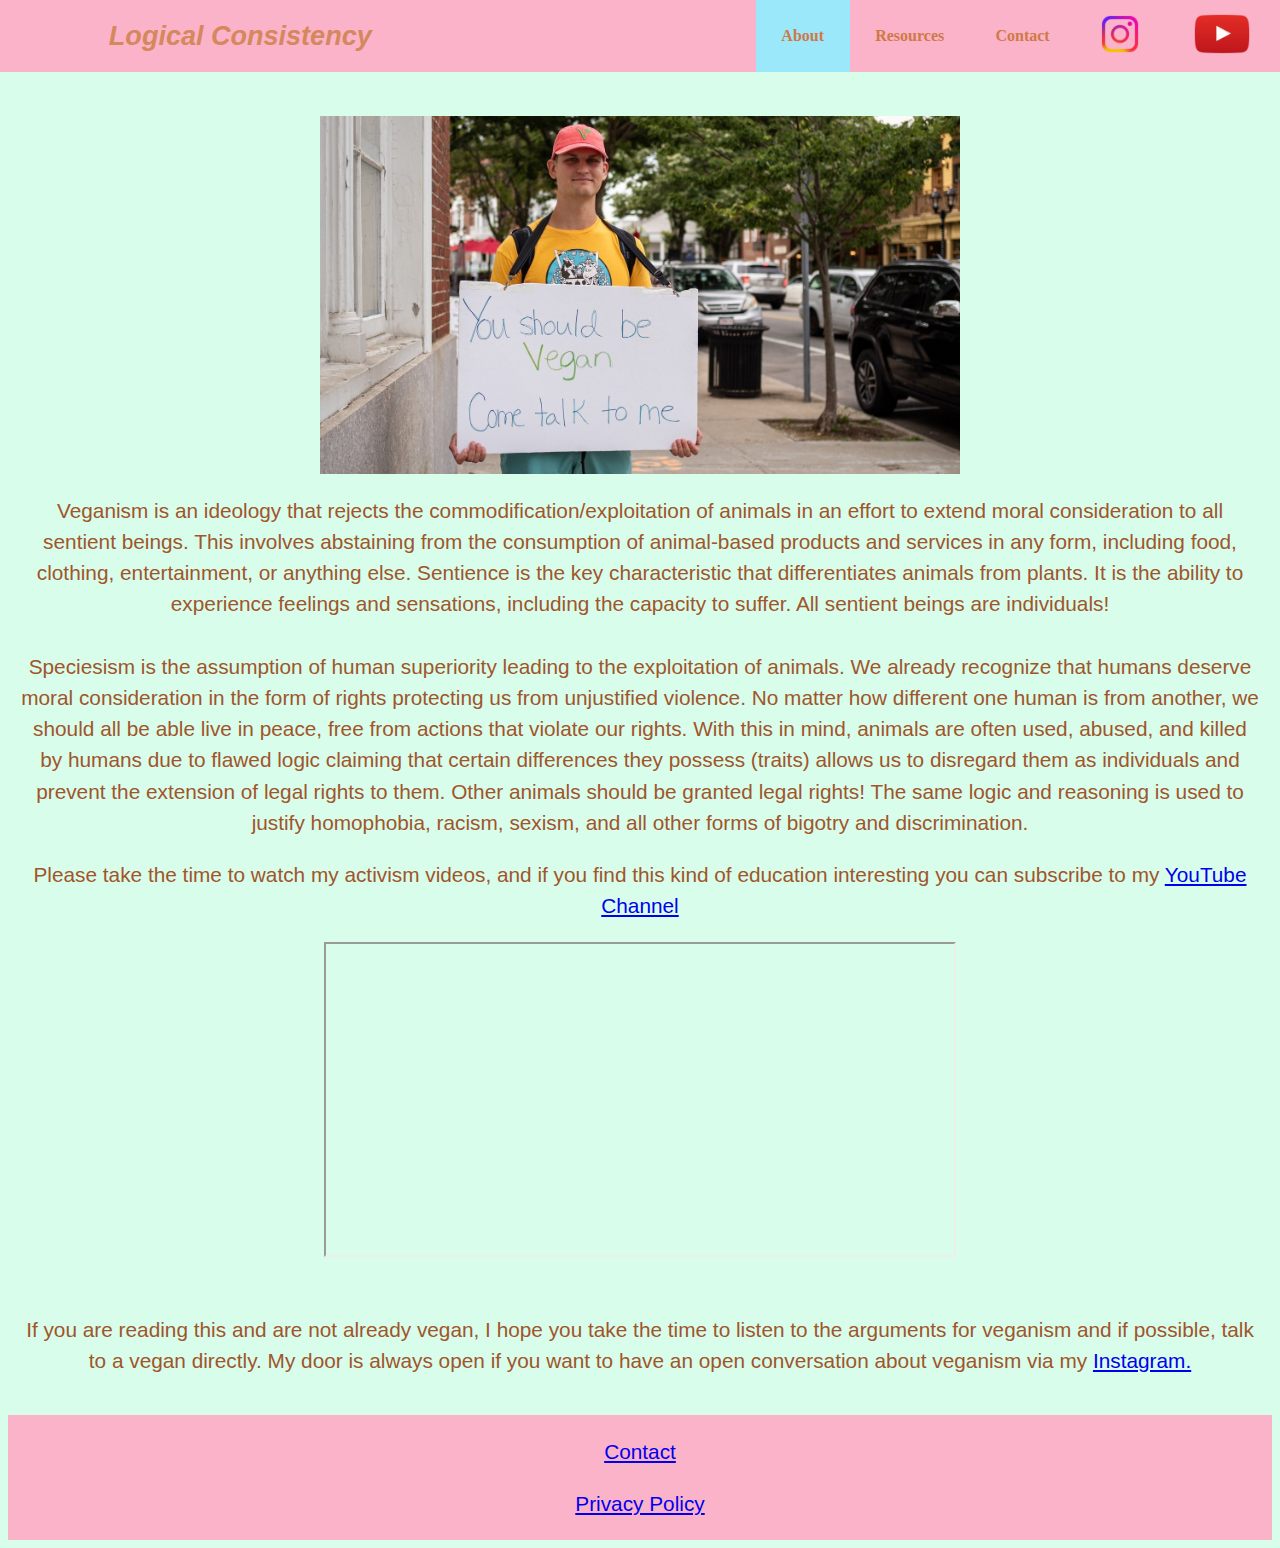
<file: index.html>
<!DOCTYPE html>
<html lang="en">
<head>
    <meta charset="UTF-8">
    <meta name="viewport" content="width=device-width, initial-scale=1.0">
    <title>Document</title>
    <link rel="stylesheet" href="style.css">
</head>

<body>
    
    <nav class="navigation-bar"> 
    <ul class="navbar-items">
        <li class="navbar-logo"><a class="navbar-logo" href="index.html"><em>Logical Consistency</em></a></li>
        <li><a class="active" href="index.html">About</a></li>
        <li><a href="resources.html">Resources</a></li>
        <li><a href="./contact.html">Contact</a></li>
        <li><a href="https://www.instagram.com/logicalconsistency/" rel="noopener noreferrer" target="_blank">
            <img class="igicon" src="./images/ig logo.png"></a></li>  

        <li><a href="https://www.youtube.com/channel/UCzKYjA-LNWyDSxvTE6yQRpw" rel="noopener noreferrer" 
            target="_blank"><img class="yticon" src="./images/youtube icon.png"></a></li>  
    </nav>

    <br><br>

    <img class="Brandon" src="./images/Brandon.3.jpg">

    <p>Veganism is an ideology that rejects the commodification/exploitation of animals in an effort to 
        extend moral consideration to all sentient beings. This involves abstaining from the consumption of 
        animal-based products and services in any form, including food, clothing, entertainment, or anything 
        else. Sentience is the key characteristic that differentiates animals from plants. It is the ability
         to experience feelings and sensations, including the capacity to suffer. All sentient beings are
          individuals!<br><br>

          Speciesism is the assumption of human superiority leading to the exploitation of 
          animals. We already recognize that humans deserve moral consideration in the form of rights 
          protecting us from unjustified violence. No matter how different one human is from another,
           we should all be able live in peace, free from actions that violate our rights. With this in mind, 
           animals are often used, abused, and killed by humans due to flawed logic claiming that certain 
           differences they possess (traits) allows us to disregard them as individuals and prevent the
            extension of legal rights to them. Other animals should be granted legal rights!
             The same logic and reasoning is used to justify homophobia, racism, sexism,
              and all other forms of bigotry and discrimination.</p>
          
          <p>Please take the time to watch my activism videos, and if you find this kind of 
            education interesting you can subscribe to my
             <a href="https://www.youtube.com/@logicalconsistency/videos" target="_blank" 
             rel="noopener noreferrer">YouTube Channel</a></p>
                
                <iframe width="420" height="315"
          src="https://www.youtube.com/embed/Qv1TPrLk86w?autoplay=1&mute=1">
          </iframe><br><br>
        <p>If you are reading this and are not already vegan, I hope you take the time to listen 
            to the arguments for veganism and if possible, talk to a vegan directly.
             My door is always open if you want to have an open conversation about veganism via my 
             <a href="https://www.instagram.com/logicalconsistency/" target="_blank" 
             rel="noopener noreferrer">Instagram.</a></p><br>  

<footer>
     <p><a href="./contact.html">Contact</a></p>
            <p><a href="./privacy policy.html">Privacy Policy</a></p> 
 </footer>
    
</body>
</html>
</file>
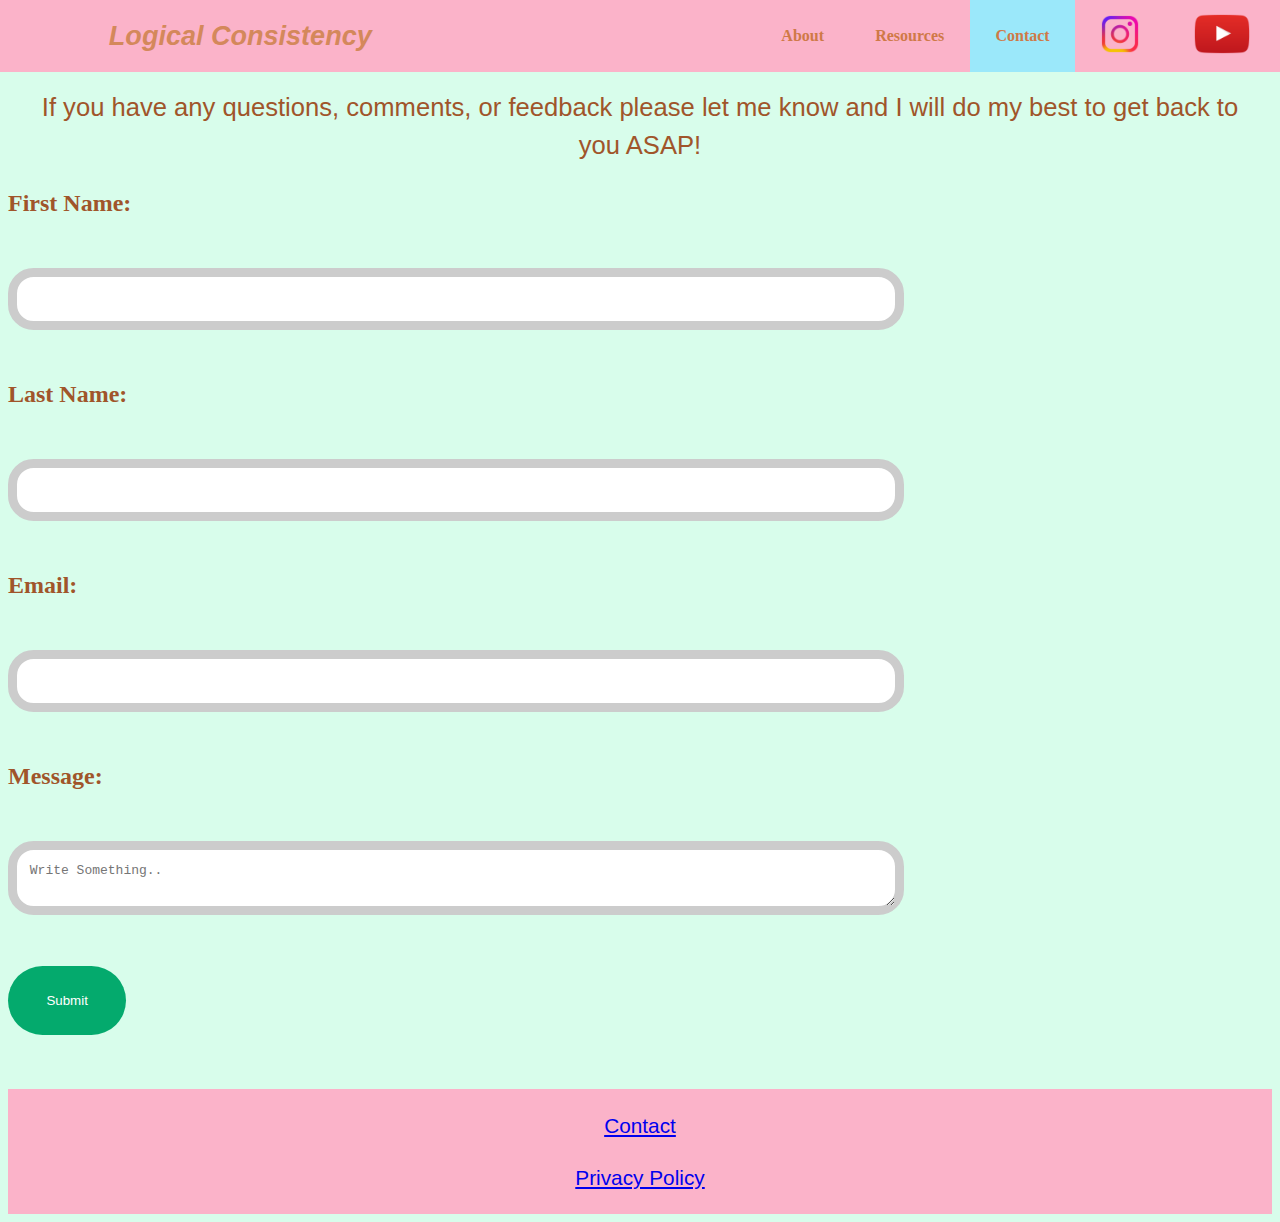
<file: contact.html>
<!DOCTYPE html>
<html lang="en">
<head>
    <meta charset="UTF-8">
    <meta name="viewport" content="width=device-width, initial-scale=1.0">
    <title>Document</title>
    <link rel="stylesheet" href="style.css">
</head>

<body>
    
    <nav class="navigation-bar"> 
    <ul class="navbar-items">
        <li class="navbar-logo"><a class="navbar-logo" href="index.html"><em>Logical Consistency</em></a></li>
        <li><a  href="index.html">About</a></li>
        <li><a href="resources.html">Resources</a></li>
        <li><a class="active" href="./contact.html">Contact</a></li>
        <li><a href="https://www.instagram.com/logicalconsistency/" rel="noopener noreferrer" target="_blank">
            <img class="igicon" src="./images/ig logo.png"></a></li>  

        <li><a href="https://www.youtube.com/channel/UCzKYjA-LNWyDSxvTE6yQRpw" rel="noopener noreferrer" 
            target="_blank"><img class="yticon" src="./images/youtube icon.png"></a></li>  
    </nav>
    
        <br><br><br>

<p class="contact">If you have any questions, comments, or feedback please let me know and 
    I will do my best to get back to you ASAP!</p>
    <div>
        <form>
            <label for="fname">First Name:</label><br>
            <input type="text" id="fname" name="fname">
            <label for="lname">Last Name:</label><br>
            <input for="lname" type="text" id="lname" name="lname">
            <label for="email">Email:</label><br>
            <input type="text" id="email" name="email">
            <label for="textarea">Message:</label>
            <textarea id="textarea" name="message" placeholder="Write Something.."></textarea>
            <button class="submit-button" type="submit">Submit</button>

        </form>
    </div>
    
    <br><br><br>

    <footer>
        <p><a href="./contact.html">Contact</a></p>
               <p><a href="./privacy policy.html">Privacy Policy</a></p>                
    </footer>
       
</body>
</html>
</file>
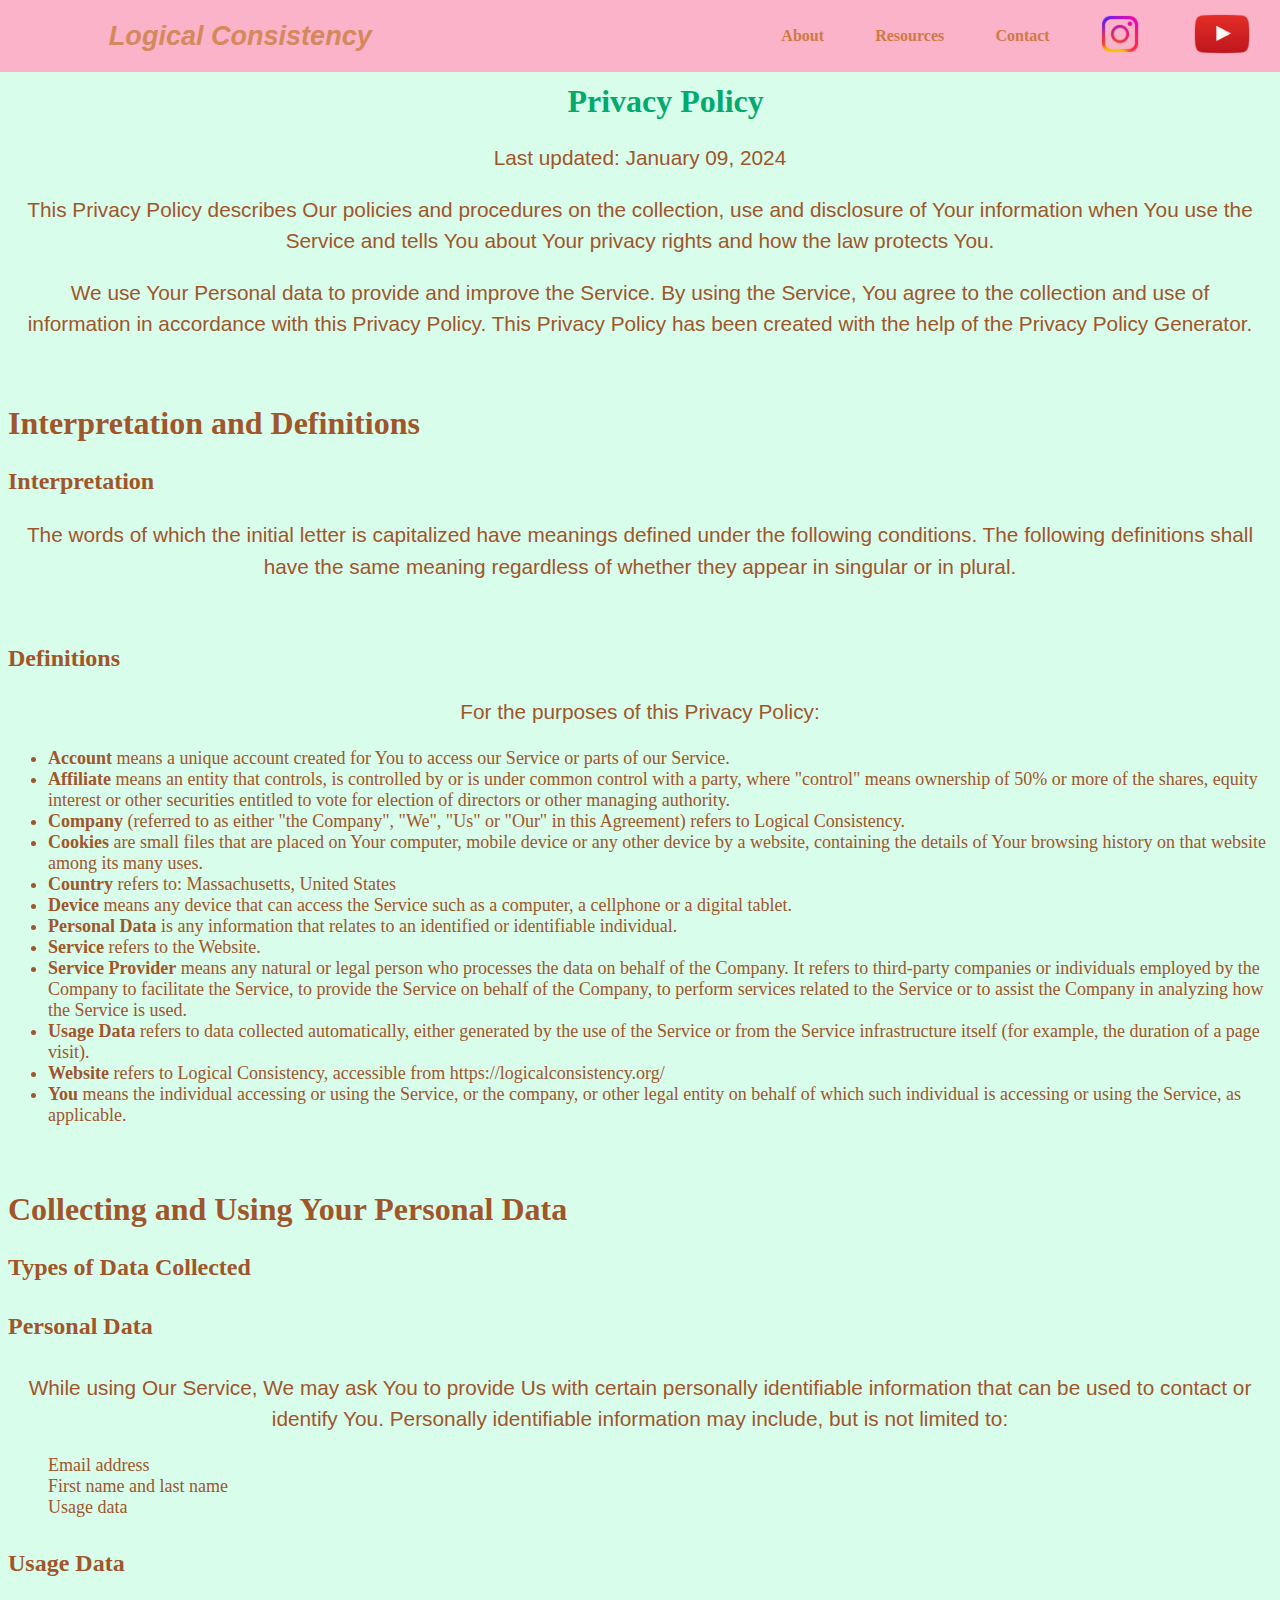
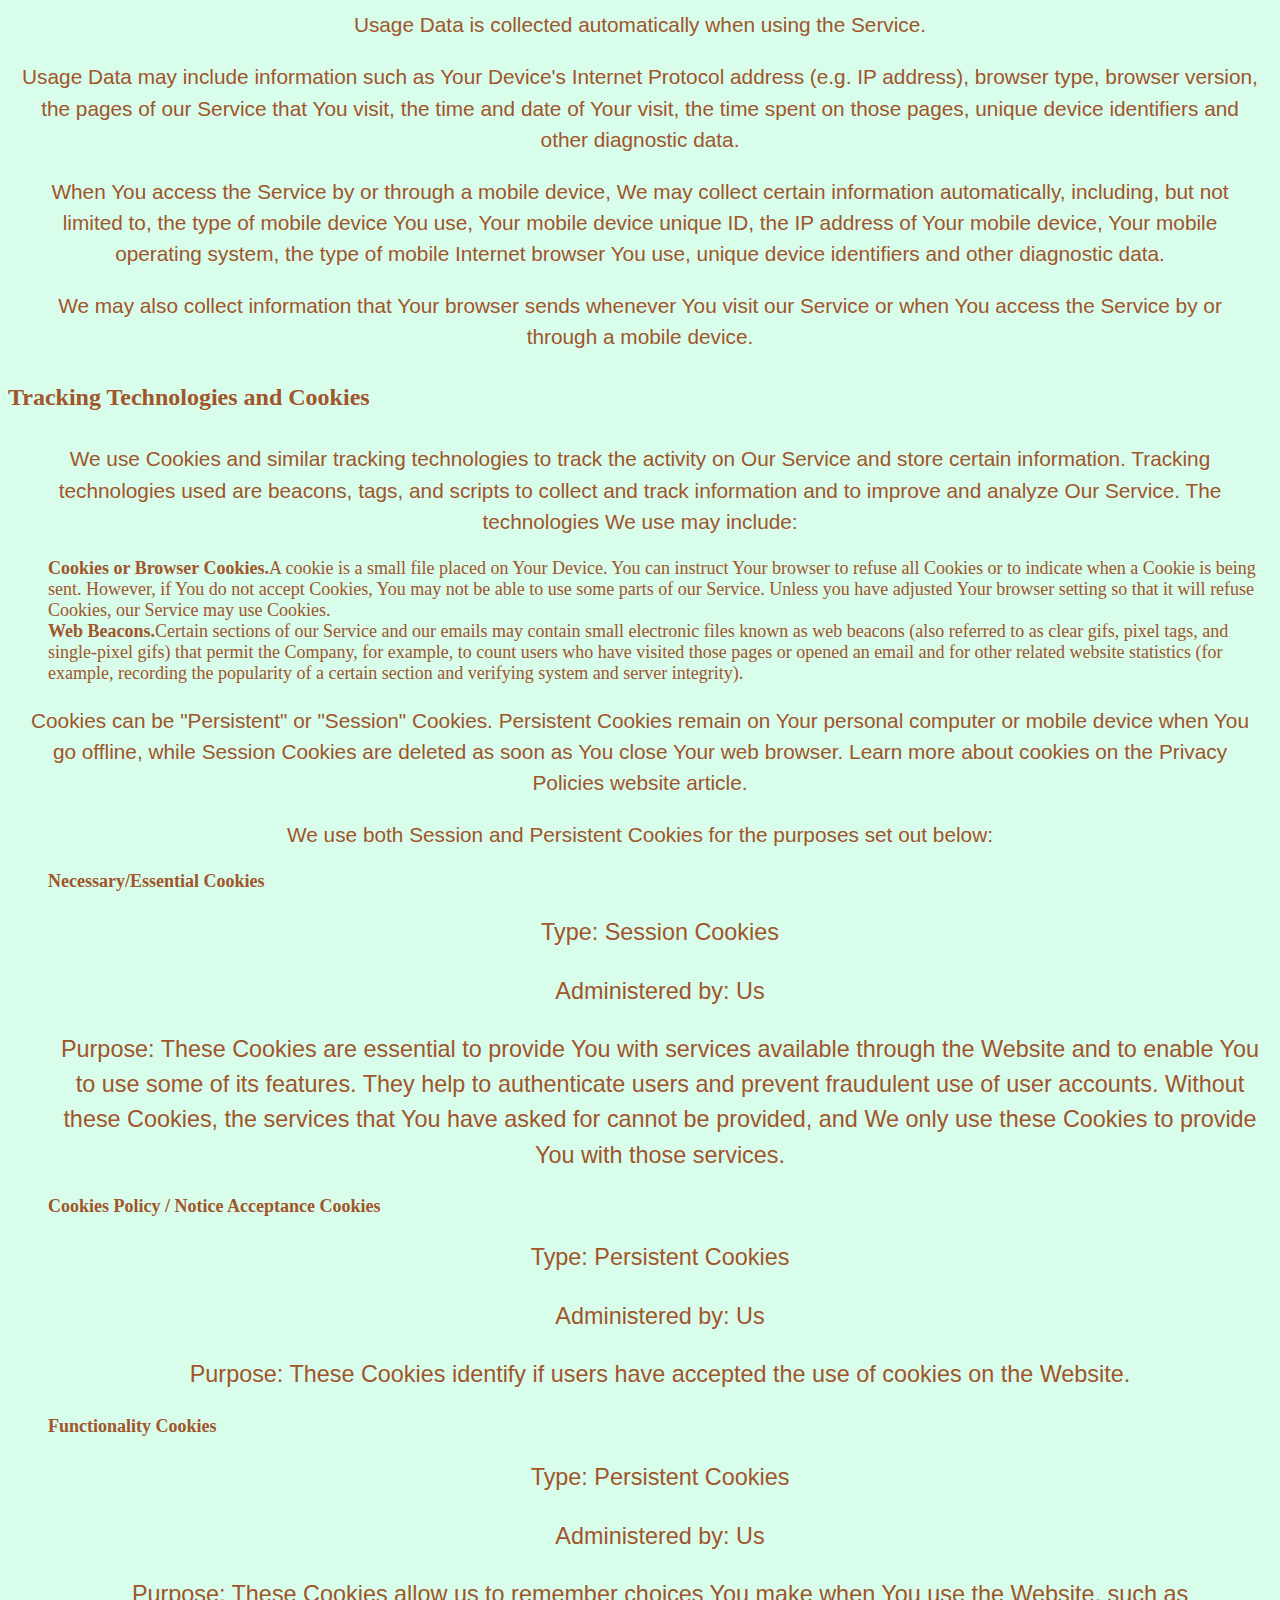
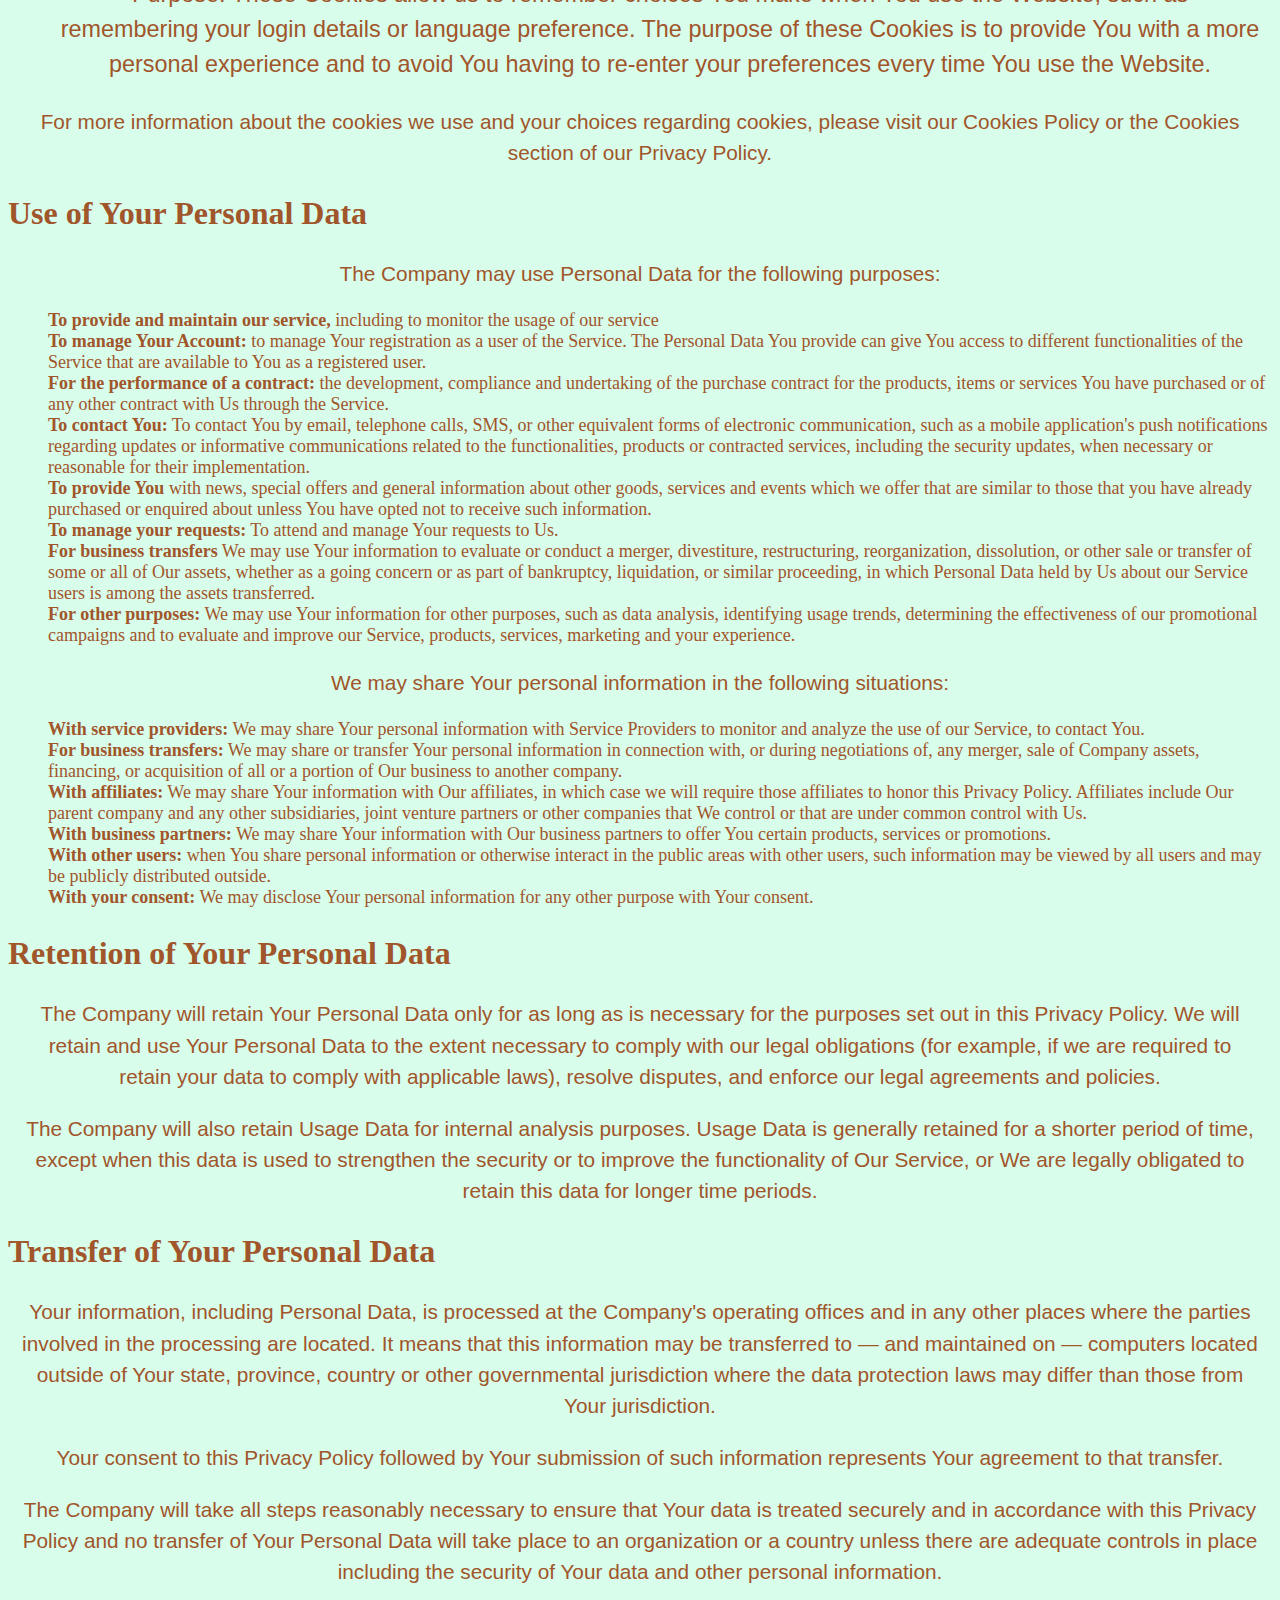
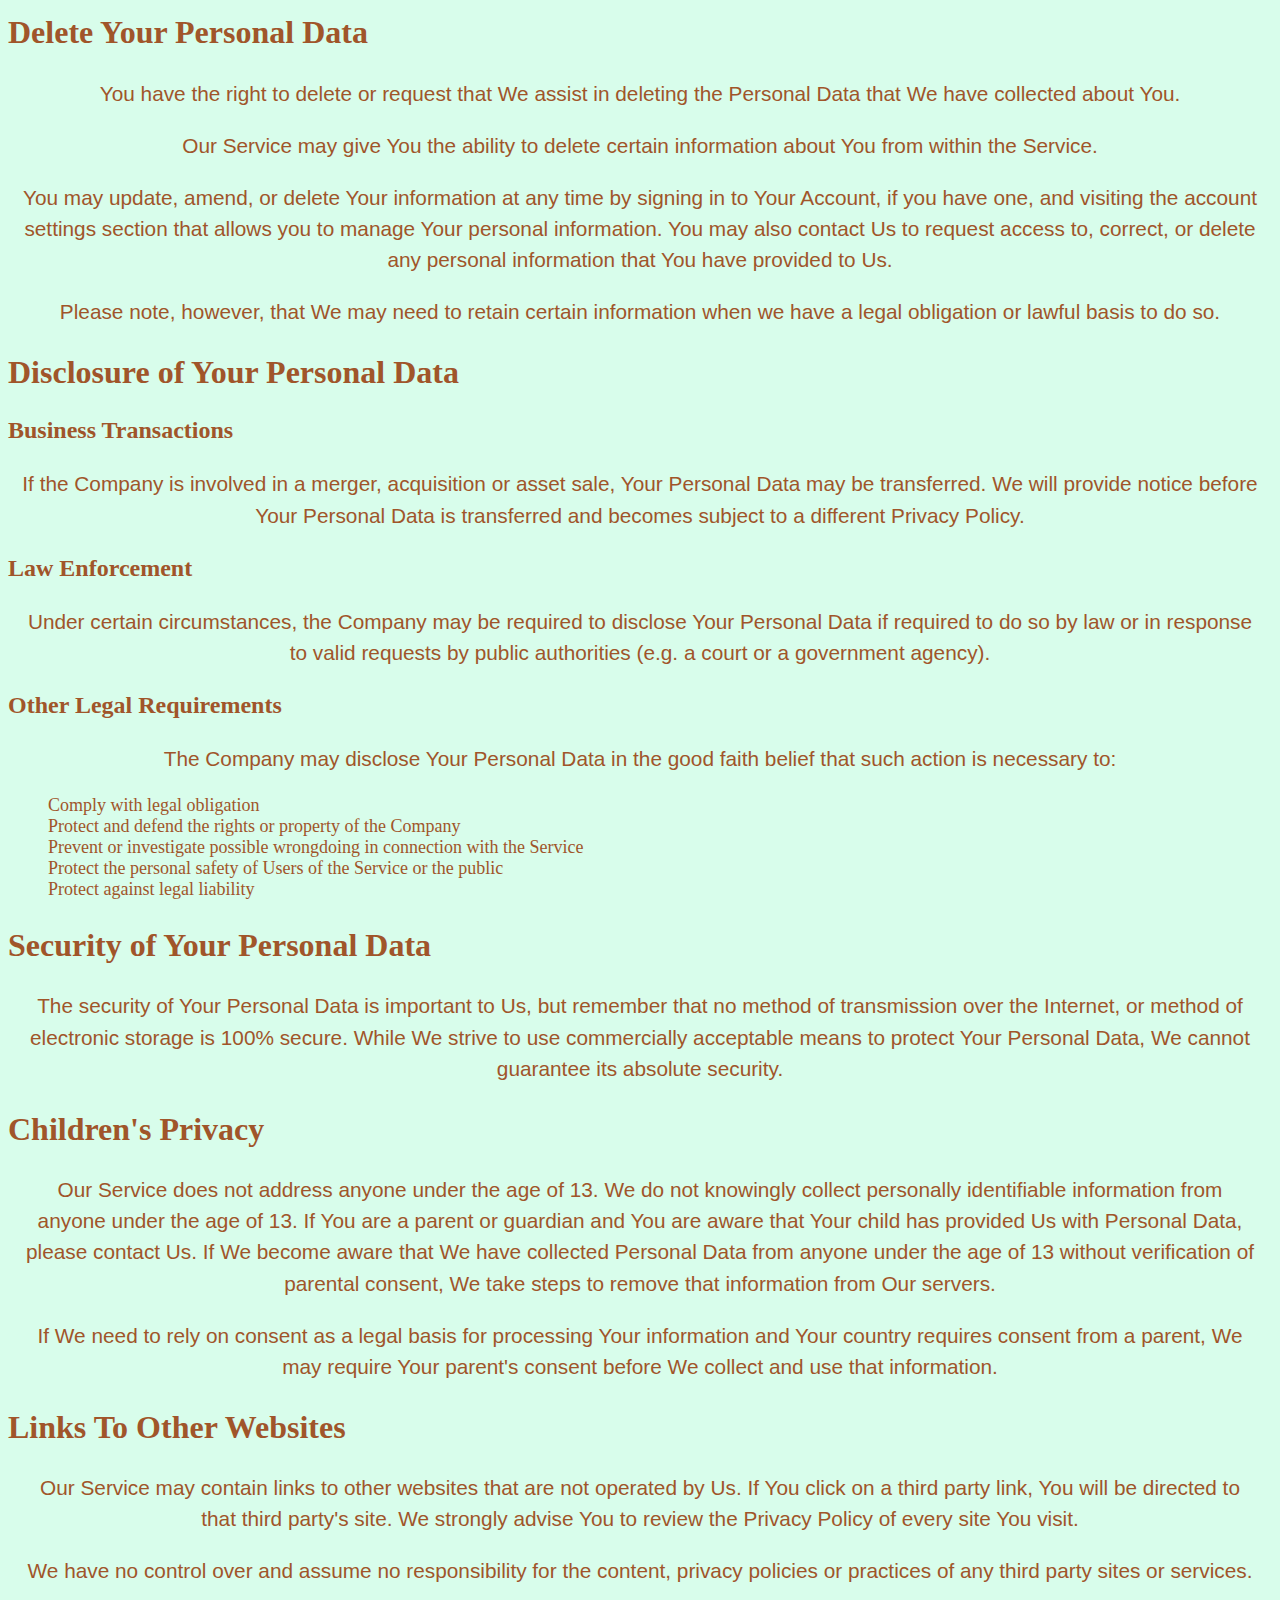
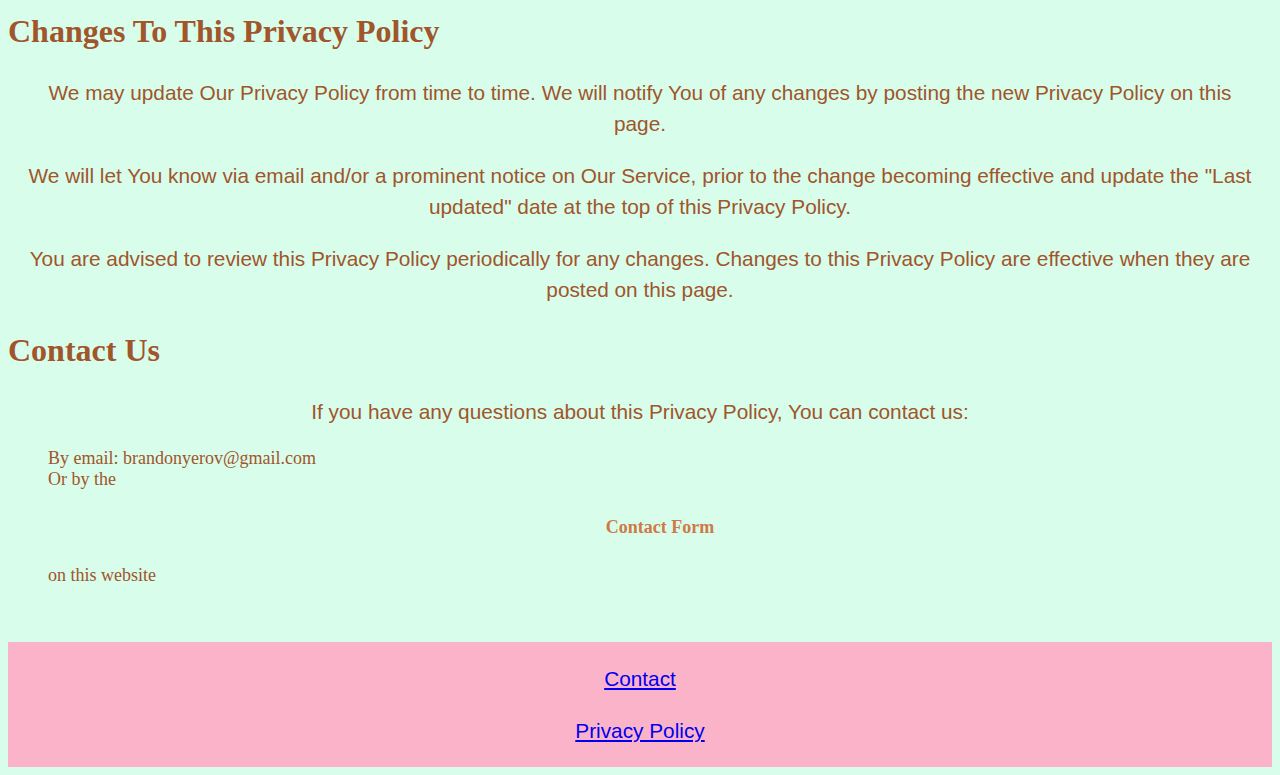
<file: privacy policy.html>
<!DOCTYPE html>
<html lang="en">
<head>
    <meta charset="UTF-8">
    <meta name="viewport" content="width=device-width, initial-scale=1.0">
    <title>Document</title>
    <link rel="stylesheet" href="style.css">
</head>

<body>
    
    <nav class="navigation-bar"> 
    <ul class="navbar-items">
        <li class="navbar-logo"><a class="navbar-logo" href="index.html"><em>Logical Consistency</em></a></li>
        <li><a href="index.html">About</a></li>
        <li><a href="resources.html">Resources</a></li>
        <li><a href="./contact.html">Contact</a></li>
        <li><a href="https://www.instagram.com/logicalconsistency/" rel="noopener noreferrer" target="_blank">
            <img class="igicon" src="./images/ig logo.png"></a></li>  

        <li><a href="https://www.youtube.com/channel/UCzKYjA-LNWyDSxvTE6yQRpw" rel="noopener noreferrer" 
            target="_blank"><img class="yticon" src="./images/youtube icon.png"></a></li>  
    </nav>

    <br><br><br>

<h1>Privacy Policy</h1>
<p>Last updated: January 09, 2024</p>

<p>This Privacy Policy describes Our policies and procedures on the collection, 
    use and disclosure of Your information when You use the Service and tells You 
    about Your privacy rights and how the law protects You.</p>

<p>We use Your Personal data to provide and improve the Service. 
    By using the Service, You agree to the collection and use of information in 
    accordance with this Privacy Policy. This Privacy Policy has been created 
    with the help of the Privacy Policy Generator.</p>
<br>
<h2>Interpretation and Definitions</h2>

<h3>Interpretation</h3>

    <p>The words of which the initial letter is capitalized have meanings 
        defined under the following conditions. The following definitions 
        shall have the same meaning regardless of whether they appear in 
        singular or in plural.</p><br>

<h3>Definitions</h3>
        
    <p>For the purposes of this Privacy Policy:
        <ul class="privacy-list">
            <li><strong>Account</strong> means a unique account created for You to access our Service or parts of our Service.</li>
            <li><strong>Affiliate</strong> means an entity that controls, is controlled by or is under common control with a party, where "control" means ownership of 50% or more of the shares, equity interest or other securities entitled to vote for election of directors or other managing authority.</li>
            <li><strong>Company</strong> (referred to as either "the Company", "We", "Us" or "Our" in this Agreement) refers to Logical Consistency.</li>
            <li><strong>Cookies</strong> are small files that are placed on Your computer, mobile device or any other device by a website, containing the details of Your browsing history on that website among its many uses.</li>
            <li><strong>Country</strong> refers to: Massachusetts, United States</li>
            <li><strong>Device</strong> means any device that can access the Service such as a computer, a cellphone or a digital tablet.</li>
            <li><strong>Personal Data</strong> is any information that relates to an identified or identifiable individual.</li>
            <li><strong>Service</strong> refers to the Website.</li>
            <li><strong>Service Provider</strong> means any natural or legal person who processes the data on behalf of the Company. It refers to third-party companies or individuals employed by the Company to facilitate the Service, to provide the Service on behalf of the Company, to perform services related to the Service or to assist the Company in analyzing how the Service is used.</li>
            <li><strong>Usage Data</strong> refers to data collected automatically, either generated by the use of the Service or from the Service infrastructure itself (for example, the duration of a page visit).</li>
            <li><strong>Website</strong> refers to Logical Consistency, accessible from https://logicalconsistency.org/</li>
            <li><strong>You</strong> means the individual accessing or using the Service, or the company, or other legal entity on behalf of which such individual is accessing or using the Service, as applicable.</li>
        </ul>
    </p><br>

<h2>Collecting and Using Your Personal Data</h2>

<h3>Types of Data Collected</h3>
        
    <h4>Personal Data</h4>

        <p>While using Our Service, We may ask You to provide Us with certain personally identifiable information that can be used to contact or identify You. Personally identifiable information may include, but is not limited to:
            <ul>
                <li class="privacy-items">Email address</li>
                <li class="privacy-items">First name and last name</li>
                <li class="privacy-items">Usage data</li>
            </ul>
        </p>
        
    <h4>Usage Data</h4>

        <p>Usage Data is collected automatically when using the Service.</p>
        <p>Usage Data may include information such as Your Device's Internet Protocol address (e.g. IP address), browser type, browser version, the pages of our Service that You visit, the time and date of Your visit, the time spent on those pages, unique device identifiers and other diagnostic data.</p>
        <p>When You access the Service by or through a mobile device, We may collect certain information automatically, including, but not limited to, the type of mobile device You use, Your mobile device unique ID, the IP address of Your mobile device, Your mobile operating system, the type of mobile Internet browser You use, unique device identifiers and other diagnostic data.</p>
        <p>We may also collect information that Your browser sends whenever You visit our Service or when You access the Service by or through a mobile device.</p>

    <h4>Tracking Technologies and Cookies</h4>

        <p>We use Cookies and similar tracking technologies to track the activity on Our Service and store certain information. Tracking technologies used are beacons, tags, and scripts to collect and track information and to improve and analyze Our Service. The technologies We use may include:
            <ul>
                <li class="privacy-items"><strong>Cookies or Browser Cookies.</strong>A cookie is a small file placed on Your Device. You can instruct Your browser to refuse all Cookies or to indicate when a Cookie is being sent. However, if You do not accept Cookies, You may not be able to use some parts of our Service. Unless you have adjusted Your browser setting so that it will refuse Cookies, our Service may use Cookies.</li>
                <li class="privacy-items"><strong>Web Beacons.</strong>Certain sections of our Service and our emails may contain small electronic files known as web beacons (also referred to as clear gifs, pixel tags, and single-pixel gifs) that permit the Company, for example, to count users who have visited those pages or opened an email and for other related website statistics (for example, recording the popularity of a certain section and verifying system and server integrity).</li>
            </ul>
        </p>
  
        <p>Cookies can be "Persistent" or "Session" Cookies. Persistent Cookies remain on Your personal computer or mobile device when You go offline, while Session Cookies are deleted as soon as You close Your web browser. Learn more about cookies on the <a href="" ></a>Privacy Policies website article.</p>
        <p>We use both Session and Persistent Cookies for the purposes set out below:
            <ul>
                <li class="privacy-items"><strong>Necessary/Essential Cookies</strong>
                    <p>Type: Session Cookies</p>
                    <p>Administered by: Us</p>
                    <p>Purpose: These Cookies are essential to provide You with services available through the Website and to enable You to use some of its features. They help to authenticate users and prevent fraudulent use of user accounts. Without these Cookies, the services that You have asked for cannot be provided, and We only use these Cookies to provide You with those services.</p></li>
                <li class="privacy-items"><strong>Cookies Policy / Notice Acceptance Cookies</strong>
                    <p>Type: Persistent Cookies</p>
                    <p>Administered by: Us</p>
                    <p>Purpose: These Cookies identify if users have accepted the use of cookies on the Website.</p></li>
                <li class="privacy-items"><strong>Functionality Cookies</strong>
                    <p>Type: Persistent Cookies</p>
                    <p>Administered by: Us</p>
                    <p>Purpose: These Cookies allow us to remember choices You make when You use the Website, such as remembering your login details or language preference. The purpose of these Cookies is to provide You with a more personal experience and to avoid You having to re-enter your preferences every time You use the Website.</p></li>
            </ul>
        </p>

        <p>For more information about the cookies we use and your choices regarding cookies, please visit our Cookies Policy or the Cookies section of our Privacy Policy.</p>

<h2>Use of Your Personal Data</h2>  
        <p>The Company may use Personal Data for the following purposes:
            <ul>
                <li class="privacy-items"><strong>To provide and maintain our service,</strong> including to monitor the usage of our service</li>
                <li class="privacy-items"><strong>To manage Your Account:</strong> to manage Your registration as a user of the Service. The Personal Data You provide can give You access to different functionalities of the Service that are available to You as a registered user.</li>
                <li class="privacy-items"><strong>For the performance of a contract:</strong> the development, compliance and undertaking of the purchase contract for the products, items or services You have purchased or of any other contract with Us through the Service.</li>
                <li class="privacy-items"><strong>To contact You:</strong> To contact You by email, telephone calls, SMS, or other equivalent forms of electronic communication, such as a mobile application's push notifications regarding updates or informative communications related to the functionalities, products or contracted services, including the security updates, when necessary or reasonable for their implementation.</li>
                <li class="privacy-items"><strong>To provide You</strong> with news, special offers and general information about other goods, services and events which we offer that are similar to those that you have already purchased or enquired about unless You have opted not to receive such information.</li>
                <li class="privacy-items"><strong>To manage your requests:</strong> To attend and manage Your requests to Us.</li>
                <li class="privacy-items"><strong>For business transfers</strong> We may use Your information to evaluate or conduct a merger, divestiture, restructuring, reorganization, dissolution, or other sale or transfer of some or all of Our assets, whether as a going concern or as part of bankruptcy, liquidation, or similar proceeding, in which Personal Data held by Us about our Service users is among the assets transferred.</li>
                <li class="privacy-items"><strong>For other purposes:</strong> We may use Your information for other purposes, such as data analysis, identifying usage trends, determining the effectiveness of our promotional campaigns and to evaluate and improve our Service, products, services, marketing and your experience.</li>
            </ul>
        </p>
        <p>We may share Your personal information in the following situations:
            <ul>
                <li class="privacy-items"><strong>With service providers:</strong> We may share Your personal information with Service Providers to monitor and analyze the use of our Service, to contact You.</li>
                <li class="privacy-items"><strong>For business transfers:</strong> We may share or transfer Your personal information in connection with, or during negotiations of, any merger, sale of Company assets, financing, or acquisition of all or a portion of Our business to another company.</li>
                <li class="privacy-items"><strong>With affiliates:</strong> We may share Your information with Our affiliates, in which case we will require those affiliates to honor this Privacy Policy. Affiliates include Our parent company and any other subsidiaries, joint venture partners or other companies that We control or that are under common control with Us.</li>
                <li class="privacy-items"><strong>With business partners:</strong> We may share Your information with Our business partners to offer You certain products, services or promotions.</li>
                <li class="privacy-items"><strong>With other users:</strong> when You share personal information or otherwise interact in the public areas with other users, such information may be viewed by all users and may be publicly distributed outside.</li>
                <li class="privacy-items"><strong>With your consent:</strong> We may disclose Your personal information for any other purpose with Your consent.</li>
            </ul>
        </p>

<h2>Retention of Your Personal Data</h2>
        <p>The Company will retain Your Personal Data only for as long as is necessary for the purposes set out in this Privacy Policy. We will retain and use Your Personal Data to the extent necessary to comply with our legal obligations (for example, if we are required to retain your data to comply with applicable laws), resolve disputes, and enforce our legal agreements and policies.</p>
        <p>The Company will also retain Usage Data for internal analysis purposes. Usage Data is generally retained for a shorter period of time, except when this data is used to strengthen the security or to improve the functionality of Our Service, or We are legally obligated to retain this data for longer time periods.</p>

<h2>Transfer of Your Personal Data</h2>
        <p>Your information, including Personal Data, is processed at the Company's operating offices and in any other places where the parties involved in the processing are located. It means that this information may be transferred to — and maintained on — computers located outside of Your state, province, country or other governmental jurisdiction where the data protection laws may differ than those from Your jurisdiction.</p>
        <p>Your consent to this Privacy Policy followed by Your submission of such information represents Your agreement to that transfer.</p>
        <p>The Company will take all steps reasonably necessary to ensure that Your data is treated securely and in accordance with this Privacy Policy and no transfer of Your Personal Data will take place to an organization or a country unless there are adequate controls in place including the security of Your data and other personal information.</p>

<h2>Delete Your Personal Data</h2>
        <p>You have the right to delete or request that We assist in deleting the Personal Data that We have collected about You.</p>
        <p>Our Service may give You the ability to delete certain information about You from within the Service.</p>
        <p>You may update, amend, or delete Your information at any time by signing in to Your Account, if you have one, and visiting the account settings section that allows you to manage Your personal information. You may also contact Us to request access to, correct, or delete any personal information that You have provided to Us.</p>
        <p>Please note, however, that We may need to retain certain information when we have a legal obligation or lawful basis to do so.</p>

<h2>Disclosure of Your Personal Data</h2>
<h3>Business Transactions</h3>
        <p>If the Company is involved in a merger, acquisition or asset sale, Your Personal Data may be transferred. We will provide notice before Your Personal Data is transferred and becomes subject to a different Privacy Policy.</p>
<h3>Law Enforcement</h3>
        <p>Under certain circumstances, the Company may be required to disclose Your Personal Data if required to do so by law or in response to valid requests by public authorities (e.g. a court or a government agency).</p>
<h3>Other Legal Requirements</h3>
        <p>The Company may disclose Your Personal Data in the good faith belief that such action is necessary to:
            <ul>
                <li class="privacy-items">Comply with legal obligation</li>
                <li class="privacy-items">Protect and defend the rights or property of the Company</li>
                <li class="privacy-items">Prevent or investigate possible wrongdoing in connection with the Service</li>
                <li class="privacy-items">Protect the personal safety of Users of the Service or the public</li>
                <li class="privacy-items">Protect against legal liability</li>
            </ul>
                
        </p>

<h2>Security of Your Personal Data</h2>
        <p>The security of Your Personal Data is important to Us, but remember that no method of transmission over the Internet, or method of electronic storage is 100% secure. While We strive to use commercially acceptable means to protect Your Personal Data, We cannot guarantee its absolute security.</p>

<h2>Children's Privacy</h2>
        <p>Our Service does not address anyone under the age of 13. We do not knowingly collect personally identifiable information from anyone under the age of 13. If You are a parent or guardian and You are aware that Your child has provided Us with Personal Data, please contact Us. If We become aware that We have collected Personal Data from anyone under the age of 13 without verification of parental consent, We take steps to remove that information from Our servers.</p>
        <p>If We need to rely on consent as a legal basis for processing Your information and Your country requires consent from a parent, We may require Your parent's consent before We collect and use that information.</p>

<h2>Links To Other Websites</h2>
        <p>Our Service may contain links to other websites that are not operated by Us. If You click on a third party link, You will be directed to that third party's site. We strongly advise You to review the Privacy Policy of every site You visit.</p>
        <p>We have no control over and assume no responsibility for the content, privacy policies or practices of any third party sites or services.</p>

<h2>Changes To This Privacy Policy</h2>
        <p>We may update Our Privacy Policy from time to time. We will notify You of any changes by posting the new Privacy Policy on this page.</p>
        <p>We will let You know via email and/or a prominent notice on Our Service, prior to the change becoming effective and update the "Last updated" date at the top of this Privacy Policy.</p>
        <p>You are advised to review this Privacy Policy periodically for any changes. Changes to this Privacy Policy are effective when they are posted on this page.</p>

<h2>Contact Us</h2>
        <p>If you have any questions about this Privacy Policy, You can contact us:
            <ul>
                <li class="privacy-items">By email: brandonyerov@gmail.com</li>
                <li class="privacy-items">Or by the <a href="./contact.html">Contact Form</a> on this website</li>
            </ul>
        </p>


<br><br>
<footer>
     <p><a href="./contact.html">Contact</a></p>
            <p><a href="./privacy policy.html">Privacy Policy</a></p> 
 </footer>
    
</body>
</html>
</file>
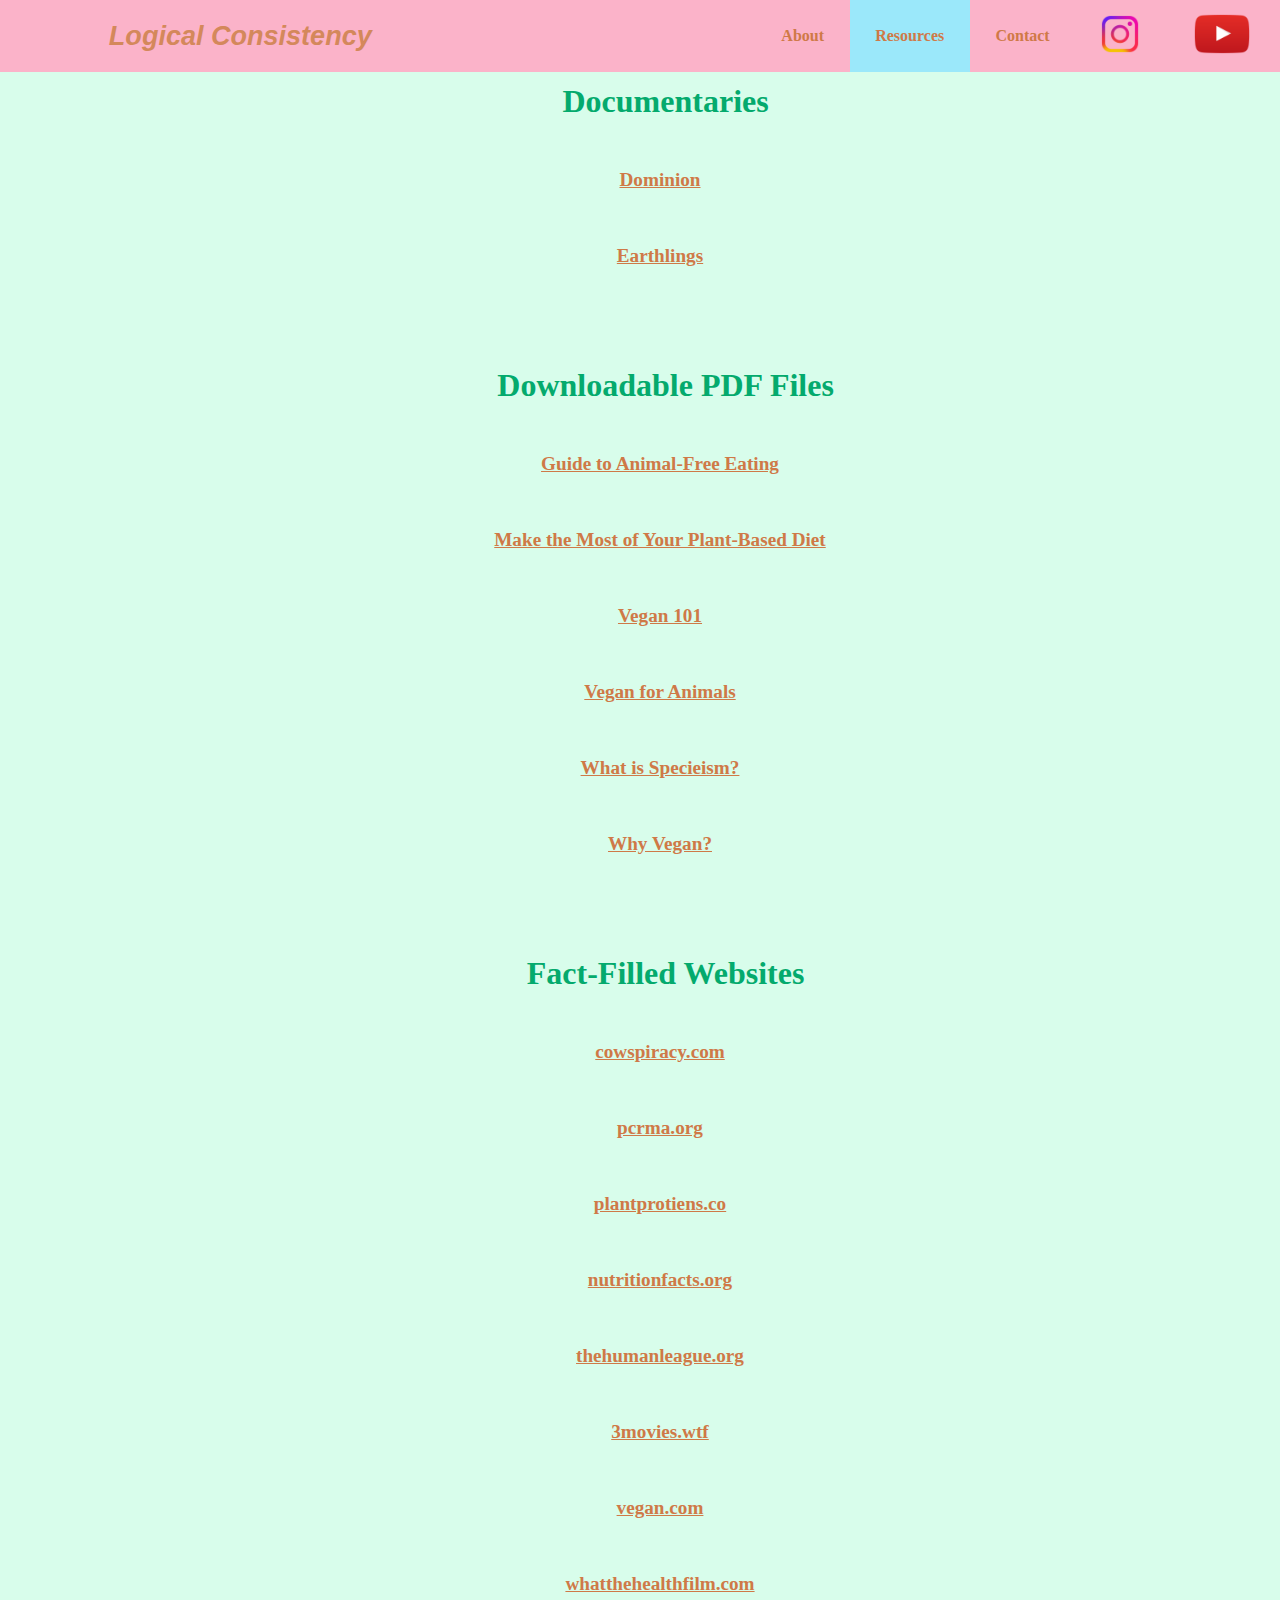
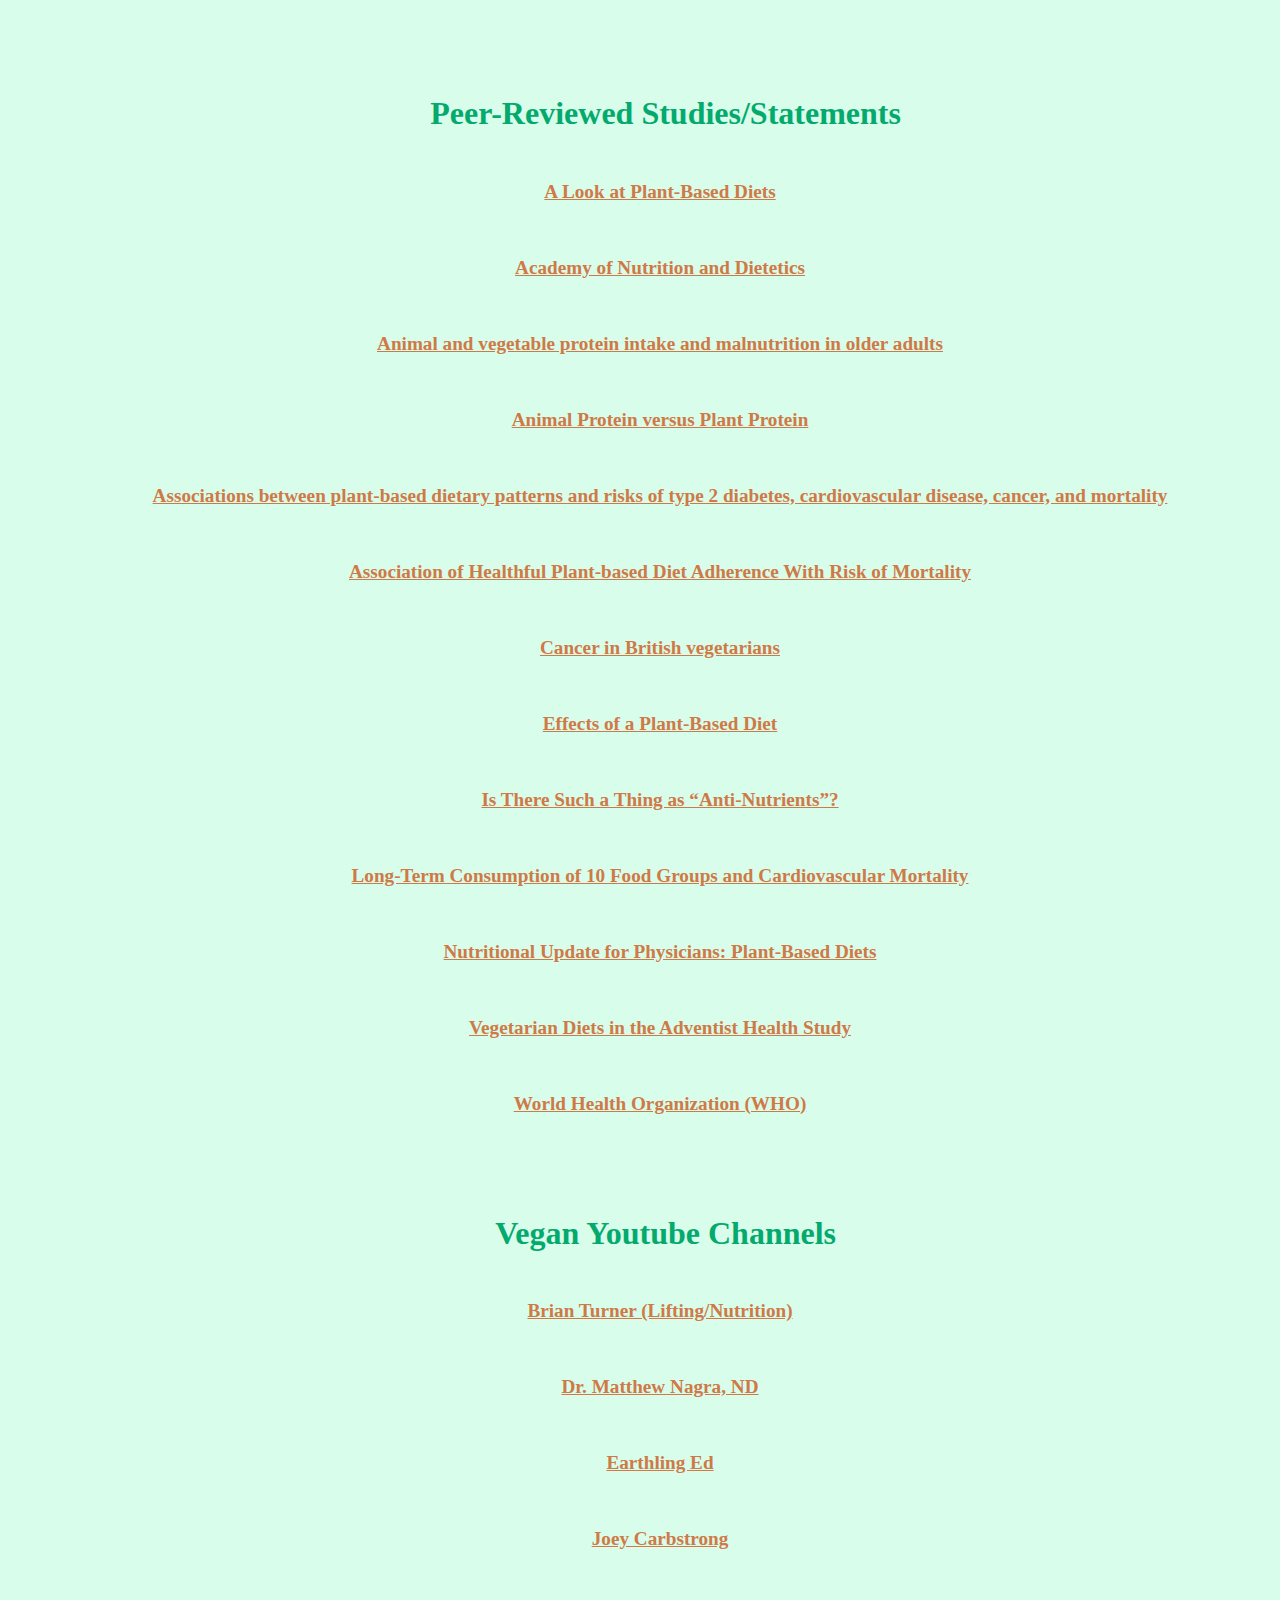
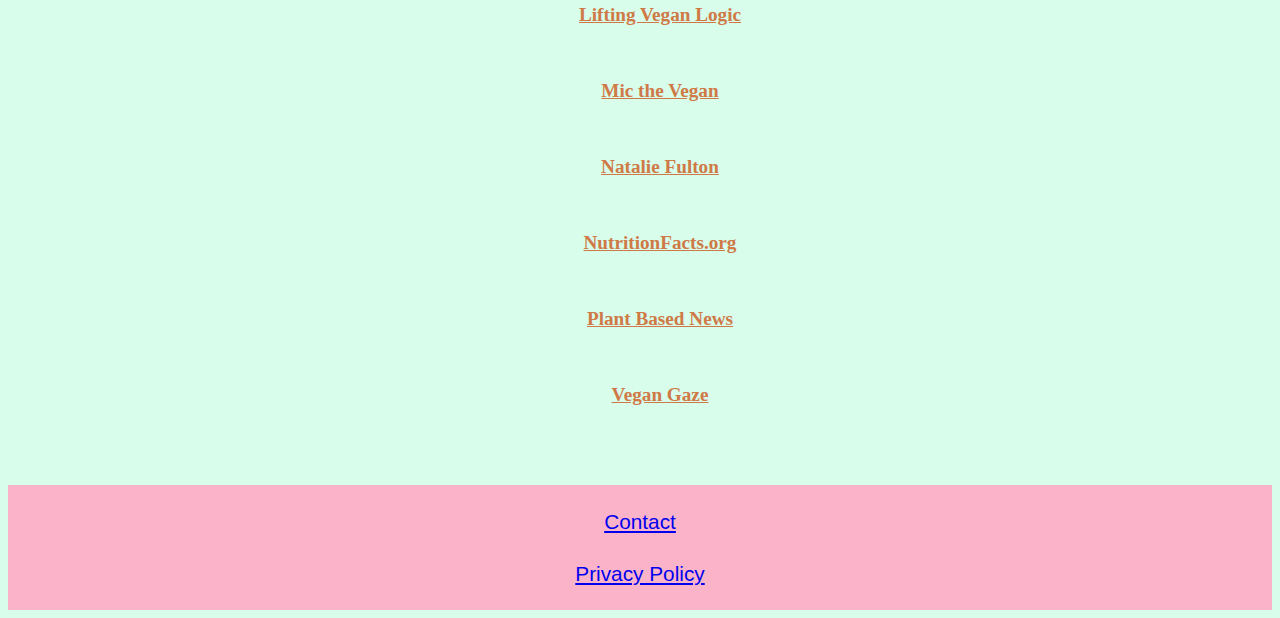
<file: resources.html>
<!DOCTYPE html>
<html lang="en">
<head>
    <meta charset="UTF-8">
    <meta name="viewport" content="width=device-width, initial-scale=1.0">
    <title>Document</title>
    <link rel="stylesheet" href="style.css">
</head>

<body>
    
    <nav class="navigation-bar"> 
    <ul class="navbar-items">
        <li class="navbar-logo"><a class="navbar-logo" href="index.html"><em>Logical Consistency</em></a></li>
        <li><a href="index.html">About</a></li>
        <li><a class="active" href="resources.html">Resources</a></li>
        <li><a href="./contact.html">Contact</a></li>
        <li><a href="https://www.instagram.com/logicalconsistency/" rel="noopener noreferrer" target="_blank">
            <img class="igicon" src="./images/ig logo.png"></a></li>  

        <li><a href="https://www.youtube.com/channel/UCzKYjA-LNWyDSxvTE6yQRpw" rel="noopener noreferrer" 
            target="_blank"><img class="yticon" src="./images/youtube icon.png"></a></li>  
    </nav>

    <br><br><br>

    <article>

        <h1>Documentaries</h1>
        <ul class="resources">
            <li><a href="https://www.dominionmovement.com/watch" target="_blank" rel="noopener noreferrer">Dominion</a></li>
            <li><a href="https://www.youtube.com/watch?v=8gqwpfEcBjI&feature=youtu.be" target="_blank" rel="noopener noreferrer">Earthlings</a></li>
        </ul><br><br>

        <h1>Downloadable PDF Files</h1>
        <ul class="resources">
            <li><a href="https://static1.squarespace.com/static/636024e9184e284934eb3e5a/t/646fd9b8363e063eebe7d0ca/1685051833488/CAG.pdf" target="_blank" rel="noopener noreferrer">Guide to Animal-Free Eating</a></li>
            <li><a href="https://static1.squarespace.com/static/636024e9184e284934eb3e5a/t/646fdce7fbd11f13a635409e/1685052651325/TVS_Making+The+Most+Of+Your+Plant+Based+Diet_Jan2020+%281%29.pdf" target="_blank" rel="noopener noreferrer">Make the Most of Your Plant-Based Diet</a></li>
            <li><a href="https://static1.squarespace.com/static/636024e9184e284934eb3e5a/t/646fdabf2ec0ec3004be6e6f/1685052099357/PRINT_TVS_Vegan+101_Jan2020.pdf" target="_blank" rel="noopener noreferrer">Vegan 101</a></li>
            <li><a href="https://static1.squarespace.com/static/636024e9184e284934eb3e5a/t/646fdb5fca0ce46622a82596/1685052256798/PRINT_TVS_Vegan+For+The+Animals_Sep2019.pdf" target="_blank" rel="noopener noreferrer">Vegan for Animals</a></li>
            <li><a href="https://static1.squarespace.com/static/636024e9184e284934eb3e5a/t/646fdc2db18f4867f2ba47c7/1685052462668/SP.pdf" target="_blank" rel="noopener noreferrer">What is Specieism?</a></li>
            <li><a href="https://static1.squarespace.com/static/636024e9184e284934eb3e5a/t/646fdbb07f16144c269ae5b2/1685052337310/PRINT_TVS_Why+Vegan_Sep2019+%281%29.pdf" target="_blank" rel="noopener noreferrer">Why Vegan?</a></li>
        </ul><br><br>

        <h1>Fact-Filled Websites</h1>
        <ul class="resources">
            <li><a href="https://www.cowspiracy.com/facts" target="_blank" rel="noopener noreferrer">cowspiracy.com</a></li>
            <li><a href="https://www.pcrm.org/" target="_blank" rel="noopener noreferrer">pcrma.org</a></li>
            <li><a href="https://www.plantproteins.co/vegan-plant-based-diet-statistics/" target="_blank" rel="noopener noreferrer">plantprotiens.co</a></li>
            <li><a href="https://nutritionfacts.org/" target="_blank" rel="noopener noreferrer">nutritionfacts.org</a></li>
            <li><a href="https://thehumaneleague.org/" target="_blank" rel="noopener noreferrer">thehumanleague.org</a></li>
            <li><a href="https://www.3movies.wtf/lmnyt#" target="_blank" rel="noopener noreferrer">3movies.wtf</a></li>
            <li><a href="https://vegan.com/info/information/" target="_blank" rel="noopener noreferrer">vegan.com</a></li>
            <li><a href="https://www.whatthehealthfilm.com/facts" target="_blank" rel="noopener noreferrer">whatthehealthfilm.com</a></li>
        </ul><br><br>

        <h1>Peer-Reviewed Studies/Statements</h1>
        <ul class="resources">
            <li><a href="https://static1.squarespace.com/static/636024e9184e284934eb3e5a/t/647647fadefa366483badb15/1685473275526/ms118_p0233.pdf" target="_blank" rel="noopener noreferrer">A Look at Plant-Based Diets</a></li>
            <li><a href="https://pubmed.ncbi.nlm.nih.gov/27886704/" target="_blank" rel="noopener noreferrer">Academy of Nutrition and Dietetics</a></li>
            <li><a href="https://static1.squarespace.com/static/636024e9184e284934eb3e5a/t/65bbed94b4ffcf18fd45c81b/1706814868485/1-s2.0-S1279770723000027-main.pdf" target="_blank" rel="noopener noreferrer">Animal and vegetable protein intake and malnutrition in older adults</a></li>
            <li><a href="https://static1.squarespace.com/static/636024e9184e284934eb3e5a/t/6552b18ba90d416b6e402a8b/1699918220604/nutrients-13-00661.pdf" target="_blank" rel="noopener noreferrer">Animal Protein versus Plant Protein</a></li>
            <li><a href="https://static1.squarespace.com/static/636024e9184e284934eb3e5a/t/65b9b079f18d2a23e8aa7b20/1706668154284/s12937-023-00877-2.pdf" target="_blank" rel="noopener noreferrer">Associations between plant-based dietary patterns and risks of type 2 diabetes, cardiovascular disease, cancer, and mortality</a></li>
            <li><a href="https://static1.squarespace.com/static/636024e9184e284934eb3e5a/t/65b98a95a9156668371e549e/1706658453772/thompson_2023_oi_230174_1678995981.1736.pdf" target="_blank" rel="noopener noreferrer">Association of Healthful Plant-based Diet Adherence With Risk of Mortality</a></li>
            <li><a href="https://static1.squarespace.com/static/636024e9184e284934eb3e5a/t/65b9afea73fffb05518a79cc/1706668010453/ajcn1001378S.pdf" target="_blank" rel="noopener noreferrer">Cancer in British vegetarians</a></li>
            <li><a href="https://static1.squarespace.com/static/636024e9184e284934eb3e5a/t/647659bd4a89e832850a7f0a/1685477822561/41398_2019_Article_552.pdf" target="_blank" rel="noopener noreferrer">Effects of a Plant-Based Diet</a></li>
            <li><a href="https://static1.squarespace.com/static/636024e9184e284934eb3e5a/t/65b98b9c30dca020986a7664/1706658716647/nutrients-12-02929.pdf" target="_blank" rel="noopener noreferrer">Is There Such a Thing as “Anti-Nutrients”?</a></li>
            <li><a href="https://static1.squarespace.com/static/636024e9184e284934eb3e5a/t/65b9b216913c1478a2582a22/1706668567077/1-s2.0-S2161831322013126-main.pdf" target="_blank" rel="noopener noreferrer">Long-Term Consumption of 10 Food Groups and Cardiovascular Mortality</a></li>
            <li><a href="https://static1.squarespace.com/static/636024e9184e284934eb3e5a/t/647649970598840fa6ccbca9/1685473687183/permj17_2p0061.pdf" target="_blank" rel="noopener noreferrer">Nutritional Update for Physicians: Plant-Based Diets</a></li>
            <li><a href="https://static1.squarespace.com/static/636024e9184e284934eb3e5a/t/65b9ae9fbe6c48238e55a046/1706667679961/ajcn1001353S.pdf" target="_blank" rel="noopener noreferrer">Vegetarian Diets in the Adventist Health Study</a></li>
            <li><a href="https://static1.squarespace.com/static/636024e9184e284934eb3e5a/t/6475fc819d055b774e793f49/1685453954306/WHO-EURO-2021-4007-43766-61591-eng.pdf" target="_blank" rel="noopener noreferrer">World Health Organization (WHO)</a></li>
        </ul><br><br>

        <h1>Vegan Youtube Channels</h1>
        <ul class="resources">
            <li><a href="https://www.youtube.com/@BrianTurnerOfficial" target="_blank" rel="noopener noreferrer">Brian Turner (Lifting/Nutrition)</a></li>
            <li><a href="https://www.youtube.com/@dr.matthewnagra" target="_blank" rel="noopener noreferrer">Dr. Matthew Nagra, ND</a></li>
            <li><a href="https://www.youtube.com/@ed.winters" target="_blank" rel="noopener noreferrer">Earthling Ed</a></li>
            <li><a href="https://www.youtube.com/@JoeyCarbstrong" target="_blank" rel="noopener noreferrer">Joey Carbstrong</a></li>
            <li><a href="https://www.youtube.com/@LiftingVeganLogic" target="_blank" rel="noopener noreferrer">Lifting Vegan Logic</a></li>
            <li><a href="https://www.youtube.com/@MictheVegan" target="_blank" rel="noopener noreferrer">Mic the Vegan</a></li>
            <li><a href="https://www.youtube.com/@Natalie.Fulton" target="_blank" rel="noopener noreferrer">Natalie Fulton</a></li>
            <li><a href="https://www.youtube.com/@NutritionFactsOrg" target="_blank" rel="noopener noreferrer">NutritionFacts.org</a></li>
            <li><a href="https://www.youtube.com/@PLANTBASEDNEWS" target="_blank" rel="noopener noreferrer">Plant Based News</a></li>
            <li><a href="https://www.youtube.com/@vegangaze" target="_blank" rel="noopener noreferrer">Vegan Gaze</a></li>
        </ul>


    </article><br><br>


   

<footer>
     <p><a href="./contact.html">Contact</a></p>
     <p><a href="./privacy policy.html">Privacy Policy</a></p> 
 </footer>
    
</body>
</html>
</file>
<file: style.css>
* {
    box-sizing: border-box;
  }
.Brandon{
    display: flex;
    margin-left: auto;
    margin-right: auto;
    padding-top: 8vh; 
    width: 50vw;
}

iframe { 
    display: flex; 
    margin-left: auto;
    margin-right: auto;
    width: 50%;
}


.navbar-items {
    position: fixed;
    top: 0;
    left: 0;
    width: 100%;
    background-color: #fbb3c9;
    list-style-type: none;
    margin: 0;
    padding: 0;
    overflow: hidden;
    height: 8vh;  
    display: flex;
    justify-content:flex-end;
    align-items: center;
    font-family: 'system-ui', -apple-system, BlinkMacSystemFont,
     'Segoe UI', Roboto, Oxygen, Ubuntu, Cantarell, 'Open Sans', 
     'Helvetica Neue', sans-serif;
    z-index: 100;
    margin: 0;
}


li a {
    display: block;
    color: #cf7947;
    text-align: center;
    text-decoration: none;
    font-weight: bold;
    font-family: 'Tahoma';
    padding: 3vh 2vw;
}

li a:hover {
    background-color: #9be8fa;
    color:#cf7947;
    transition: ease-in-out 0.2s;
}

.navbar-logo:hover {
    color: #9be8fa;
    background-color: #fbb3c9;
    transition: ease-in-out 0.2s;
}

.active {
    background-color: #9be8fa;
    color: #cf7947;
}

body {
    background-color: #d8fdeb;
    
}

.navbar-logo {
    text-decoration: none;
    color: #d4885b;
    font-family: 'Helvetica';
    font-weight: bold;
    font-size: 130%;
    padding-left: 0%;
    margin-right: 0%;
    padding-right: 15vw;
    
}

.yticon {
    padding: 0;
    margin: 0;
    width: 5vw;

}

.igicon{
    padding: 0;
    margin: 0;
    width: 3vw;
}


p {
    color: #a0552a;
    text-align: center;
    font-family: Helvetica;
    margin-left: 1vw;
    margin-right: 1vw;
    line-height: 150%;
    font-size: 130%;
}

footer {
    display: inline-block;
    background-color: #fbb3c9;
    color: #cf7947;
    width: 100%;
}

input[type=text], #email, textarea {
    width: 100%; 
    padding: 1vw; 
    border: 1vh solid #ccc; 
    border-radius: 2vw; 
    box-sizing: border-box; 
    margin-top: 4vw; 
    margin-bottom: 4vw;
    resize: vertical;
    max-width: 70vw;
    display: flex;
    color:#a0552a;
    font-size: medium;
   
  }
  
  .submit-button {
    background-color: #04AA6D;
    color: white;
    padding: 3vh 3vw;
    border: none; 
    border-radius: 4vw;
    cursor: pointer;
  }
  
  .submit-button:hover {
    background-color: #45a049;
  }
  
  .form {
    border-radius: 1vw;
    background-color: #f2f2f2;
    padding: 2vw;
  }

  form label {
    color: #a0552a;
    font-size: x-large; 
    font-weight: bolder;
  }

.contact{
    font-size: 2vw;
}

h1 {
    color: #04AA6D;
    display: flex;
    justify-content: center;
    padding-left: 4vw;
    font-size: xx-large;

}

article ul li {
    list-style-type: none;
    display: flex;
    justify-content: center;
    text-decoration: underline;
    text-decoration-color: #cf7947;
    font-size:larger;

}
h2 {
    color: #a0552a;
    font-size: xx-large;

}

h3{
    color: #a0552a;
    font-size: x-large;
}

h4{
    color: #a0552a;
    font-size: x-large;
}

.privacy-list{
    color: #a0552a;
    font-size: large;
}

h4 p {
    font-size: larger;
}

.privacy-items {
    color: #a0552a;
    font-size: large;
    display: block;
    justify-content: center;
}
</file>
